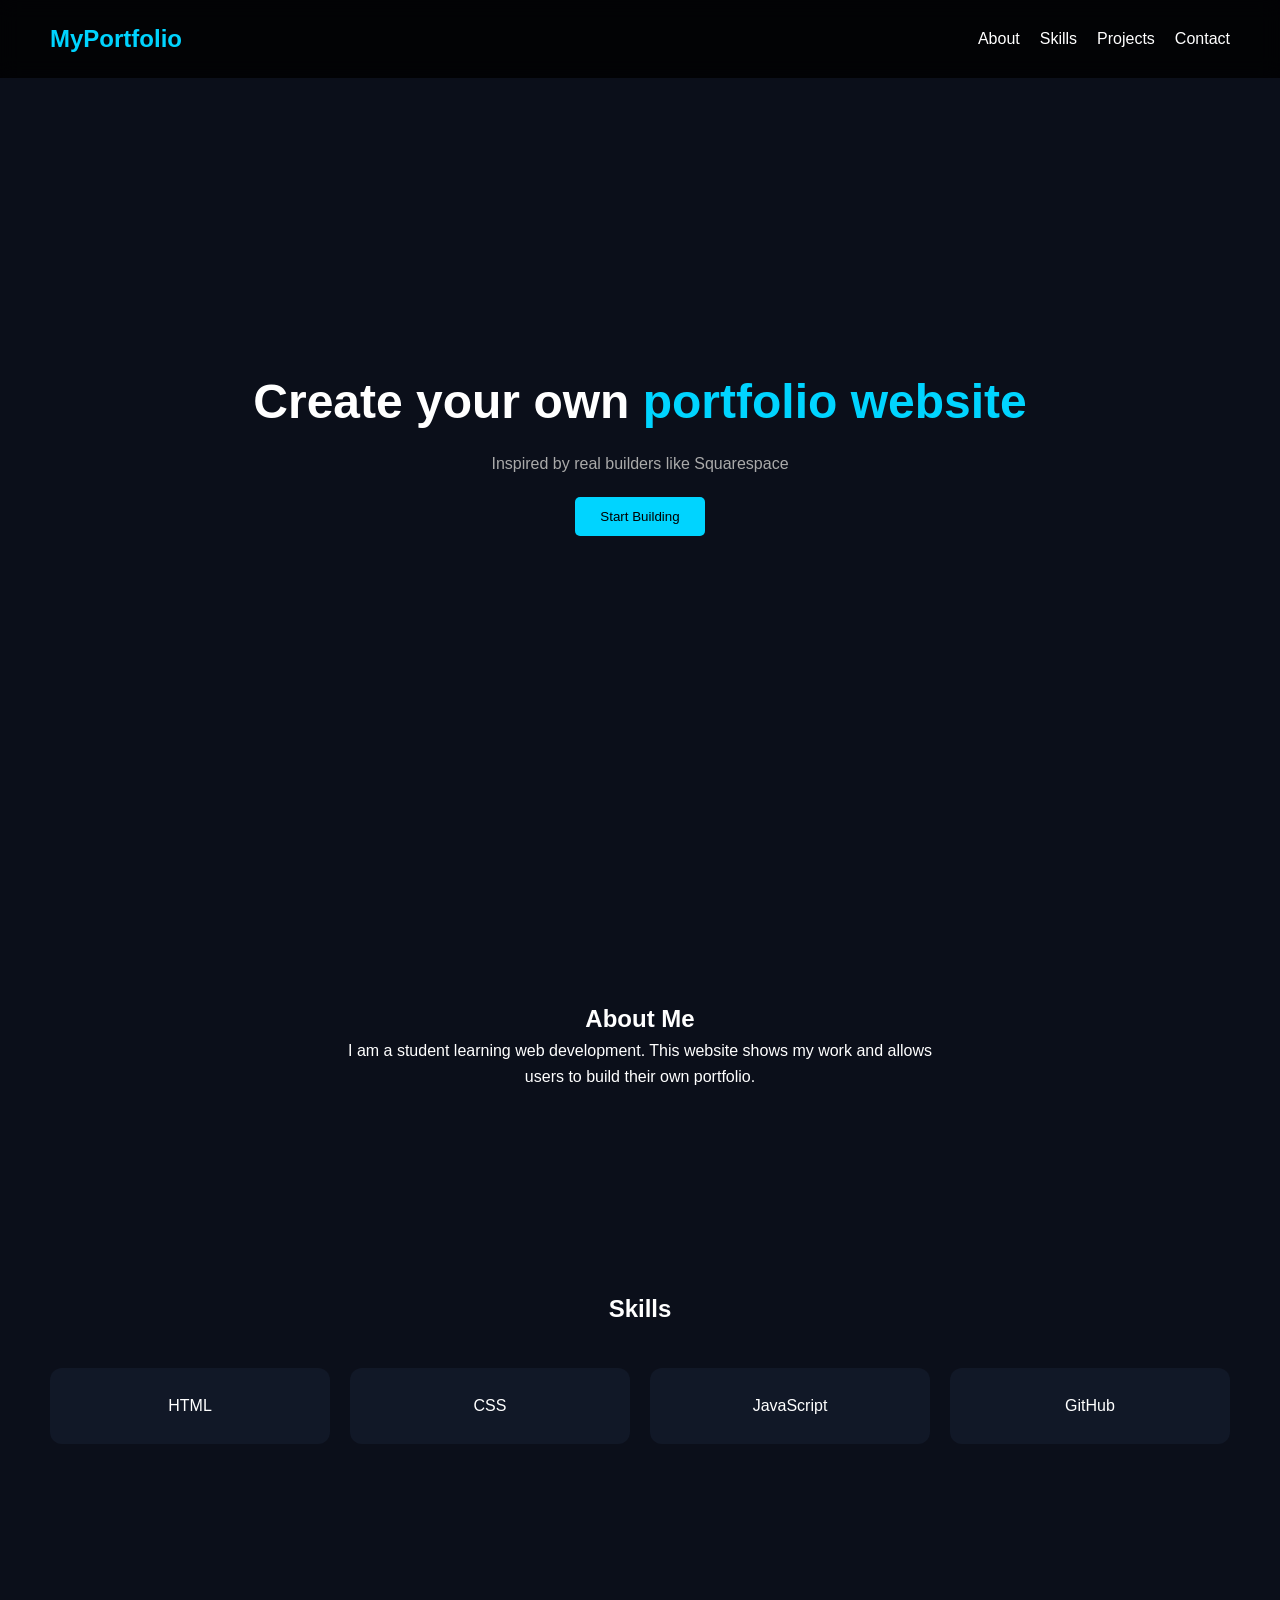
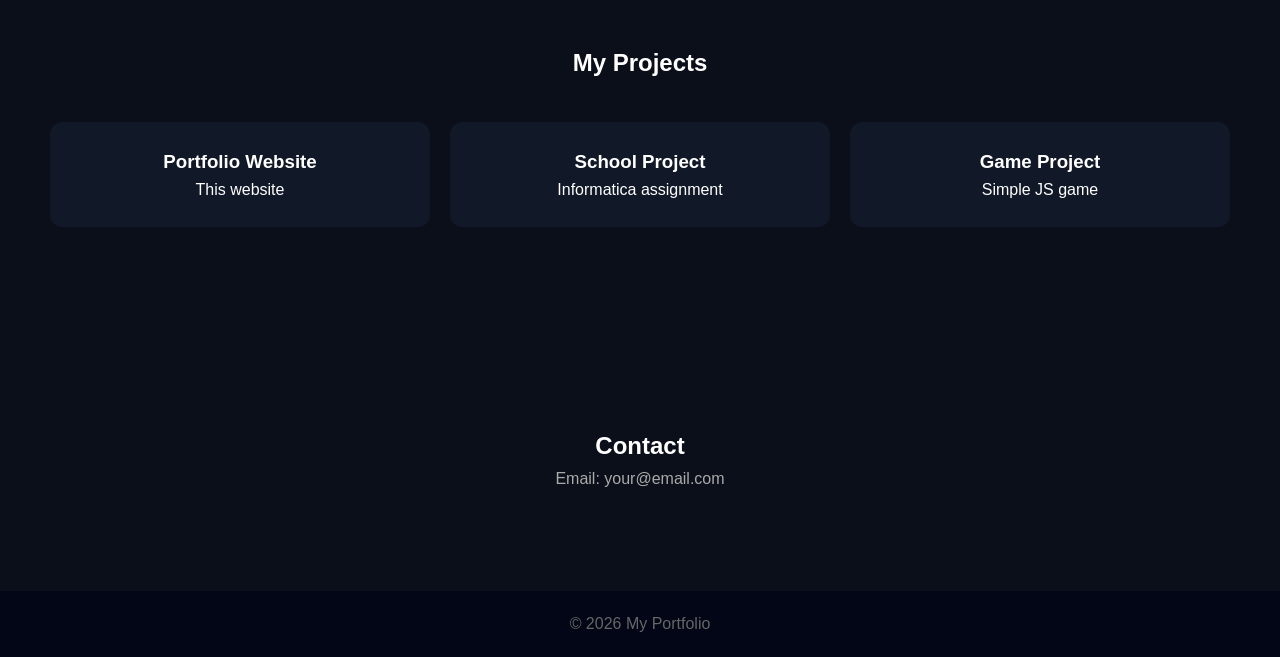
<file: index.html>
<!DOCTYPE html>
<html lang="en">
<head>
  <meta charset="UTF-8">
  <meta name="viewport" content="width=device-width, initial-scale=1.0">
  <title>My Portfolio Platform</title>
  <link rel="stylesheet" href="style.css">
</head>
<body>

<!-- NAVIGATION -->
<header>
  <nav>
    <h1>MyPortfolio</h1>
    <ul>
      <li><a href="#about">About</a></li>
      <li><a href="#skills">Skills</a></li>
      <li><a href="#projects">Projects</a></li>
      <li><a href="#contact">Contact</a></li>
    </ul>
  </nav>
</header>

<!-- HERO SECTION -->
<section class="hero">
  <h1>Create your own <span>portfolio website</span></h1>
  <p>Inspired by real builders like Squarespace</p>
  <!-- Start Building Button goes to login page -->
  <a href="login.html"><button class="btn">Start Building</button></a>
</section>

<!-- ABOUT SECTION -->
<section id="about">
  <h2>About Me</h2>
  <p style="max-width:600px; margin:auto;">
    I am a student learning web development. This website shows my work and allows users to build their own portfolio.
  </p>
</section>

<!-- SKILLS SECTION -->
<section id="skills">
  <h2>Skills</h2>
  <div class="grid">
    <div class="box">HTML</div>
    <div class="box">CSS</div>
    <div class="box">JavaScript</div>
    <div class="box">GitHub</div>
  </div>
</section>

<!-- PROJECTS SECTION -->
<section id="projects">
  <h2>My Projects</h2>
  <div class="grid">
    <div class="box">
      <h3>Portfolio Website</h3>
      <p>This website</p>
    </div>
    <div class="box">
      <h3>School Project</h3>
      <p>Informatica assignment</p>
    </div>
    <div class="box">
      <h3>Game Project</h3>
      <p>Simple JS game</p>
    </div>
  </div>
</section>

<!-- CONTACT SECTION -->
<section id="contact">
  <h2>Contact</h2>
  <p>Email: your@email.com</p>
</section>

<!-- FOOTER -->
<footer>
  <p>© 2026 My Portfolio</p>
</footer>

</body>
</html>
</file>
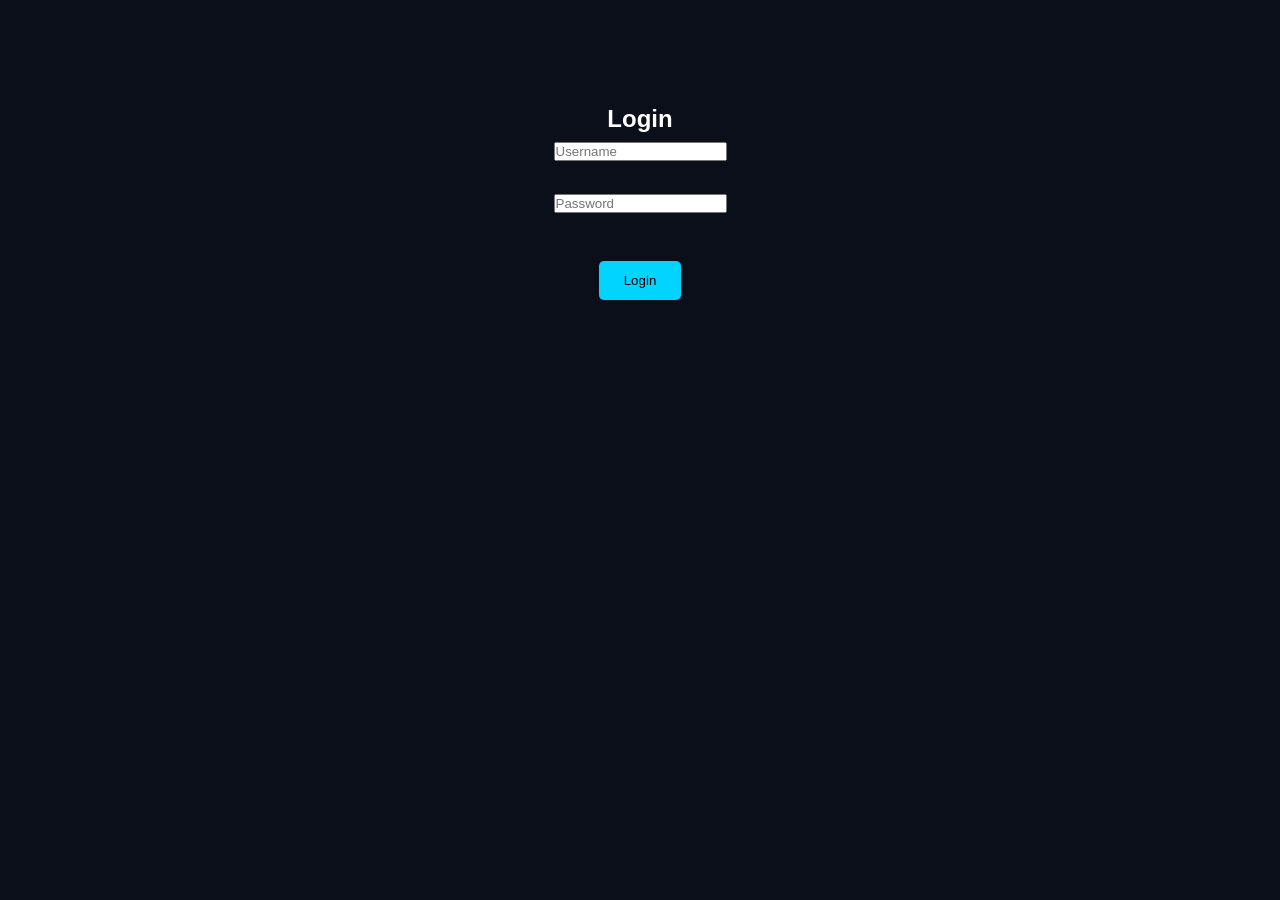
<file: login.html>
<!DOCTYPE html>
<html lang="en">
<head>
  <meta charset="UTF-8">
  <meta name="viewport" content="width=device-width, initial-scale=1.0">
  <title>Login - My Portfolio</title>
  <link rel="stylesheet" href="style.css">
</head>
<body>

<section style="padding:100px 50px; text-align:center;">
  <h2>Login</h2>
  <input id="username" placeholder="Username"><br><br>
  <input id="password" type="password" placeholder="Password"><br><br>
  <button class="btn" onclick="login()">Login</button>
  <p id="loginError" style="color:red;"></p>
</section>

<script src="login.js"></script>

</body>
</html>
</file>
<file: style.css>
/* RESET */
* {
  margin: 0;
  padding: 0;
  box-sizing: border-box;
}

/* BODY */
body {
  font-family: Arial, sans-serif;
  background: #0b0f1a;
  color: white;
  line-height: 1.6;
}

/* NAVBAR */
header {
  position: fixed;
  width: 100%;
  top: 0;
  background: rgba(0,0,0,0.8);
  backdrop-filter: blur(10px);
  z-index: 1000;
}

nav {
  display: flex;
  justify-content: space-between;
  align-items: center;
  padding: 20px 50px;
}

nav h1 {
  color: #00d4ff;
}

nav ul {
  display: flex;
  list-style: none;
  gap: 20px;
}

nav a {
  color: white;
  text-decoration: none;
  transition: 0.3s;
}

nav a:hover {
  color: #00d4ff;
}

/* SECTIONS */
section {
  padding: 100px 50px;
  text-align: center;
}

/* HERO */
.hero {
  height: 100vh;
  display: flex;
  flex-direction: column;
  justify-content: center;
}

.hero h1 {
  font-size: 3rem;
}

.hero span {
  color: #00d4ff;
}

.hero p {
  margin-top: 10px;
  color: #aaa;
}

/* BUTTON */
.btn {
  padding: 12px 25px;
  background: #00d4ff;
  border: none;
  border-radius: 5px;
  margin-top: 20px;
  cursor: pointer;
  transition: 0.3s;
}

.btn:hover {
  background: #00aacc;
}

/* GRID */
.grid {
  display: grid;
  grid-template-columns: repeat(auto-fit, minmax(250px, 1fr));
  margin-top: 40px;
  gap: 20px;
}

/* CARDS */
.box {
  background: #111827;
  padding: 25px;
  border-radius: 12px;
  transition: 0.3s;
}

.box:hover {
  transform: translateY(-5px);
}

/* BUILDER SECTION */
#builder input,
#builder textarea {
  width: 100%;
  padding: 12px;
  border-radius: 6px;
  border: none;
  margin-bottom: 10px;
}

#builder textarea {
  resize: none;
  height: 100px;
}

/* OUTPUT */
#output {
  margin-top: 40px;
}

#outputName {
  color: #00d4ff;
}

.project-output {
  background: #111827;
  padding: 15px;
  border-radius: 10px;
  margin: 10px auto;
  max-width: 400px;
}

/* CONTACT */
#contact p {
  color: #aaa;
}

/* FOOTER */
footer {
  background: #020617;
  padding: 20px;
  text-align: center;
  color: #666;
}

/* RESPONSIVE */
@media (max-width: 768px) {
  nav {
    flex-direction: column;
  }

  .hero h1 {
    font-size: 2rem;
  }
}
/* PORTFOLIO PREVIEW */
#portfolioPreview {
  margin-top: 60px;
  background: #020617;
  padding: 40px;
  border-radius: 12px;
}

/* HEADER */
.portfolio-header {
  text-align: center;
  margin-bottom: 40px;
}

.portfolio-header h1 {
  font-size: 2.5rem;
  color: #00d4ff;
}

/* ABOUT */
.portfolio-about {
  max-width: 600px;
  margin: auto;
  margin-bottom: 50px;
}

.portfolio-about h2 {
  margin-bottom: 10px;
}

/* PROJECT GRID */
.portfolio-grid {
  display: grid;
  grid-template-columns: repeat(auto-fit, minmax(250px, 1fr));
  gap: 20px;
}

/* PROJECT CARD */
.portfolio-card {
  background: #111827;
  padding: 20px;
  border-radius: 10px;
  transition: 0.3s;
}

.portfolio-card:hover {
  transform: scale(1.03);
}
let extProjects = [];

function generateExtendedPortfolio() {
  const name = document.getElementById("extName").value;
  const about = document.getElementById("extAbout").value;
  const title = document.getElementById("extProjectTitle").value;
  const desc = document.getElementById("extProjectDesc").value;

  document.getElementById("extPreviewName").innerText = name || "Your Name";
  document.getElementById("extPreviewAbout").innerText = about || "Your description here.";

  if(title !== "" && desc !== "") {
    extProjects.push({ title, desc });
  }

  renderExtendedProjects();

  // Clear project inputs
  document.getElementById("extProjectTitle").value = "";
  document.getElementById("extProjectDesc").value = "";
}

function renderExtendedProjects() {
  const container = document.getElementById("extPreviewProjects");
  container.innerHTML = "";

  extProjects.forEach((proj, index) => {
    const div = document.createElement("div");
    div.classList.add("portfolio-card");
    div.innerHTML = `
      <h3>${proj.title}</h3>
      <p>${proj.desc}</p>
      <button onclick="removeExtendedProject(${index})">Delete</button>
    `;
    container.appendChild(div);
  });
}

function removeExtendedProject(index) {
  extProjects.splice(index, 1);
  renderExtendedProjects();
}
</file>
